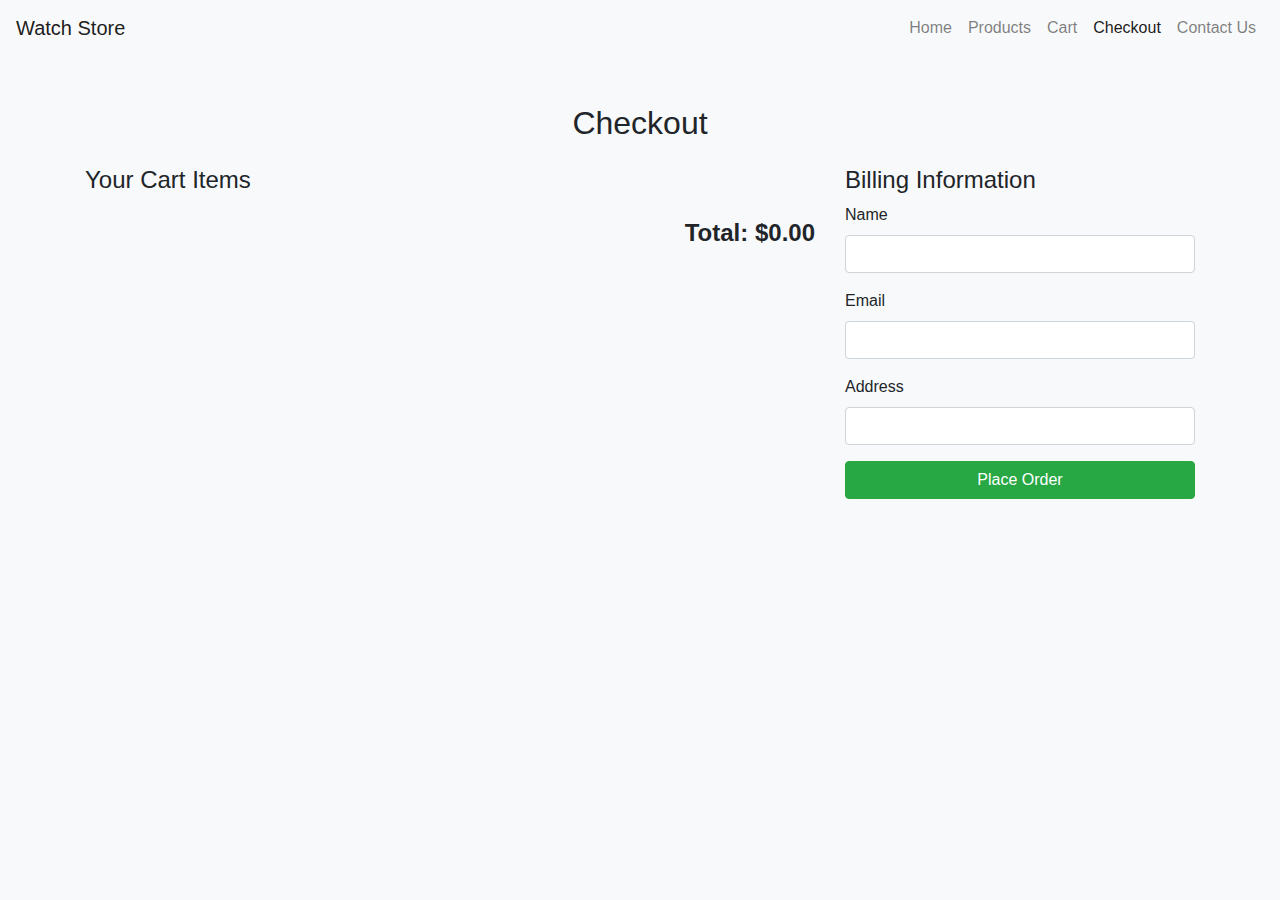
<file: checkout.html>
<!DOCTYPE html>
<html lang="en">
<head>
    <meta charset="UTF-8">
    <meta name="viewport" content="width=device-width, initial-scale=1.0">
    <title>Checkout - Watch Store</title>
    <link rel="stylesheet" href="https://stackpath.bootstrapcdn.com/bootstrap/4.5.2/css/bootstrap.min.css">
    <style>
        body {
            background-color: #f8f9fa;
        }
        .cart-item {
            border-bottom: 1px solid #ccc;
            padding: 20px 0;
        }
        .total {
            font-size: 1.5em;
            font-weight: bold;
            margin-top: 20px;
        }
    </style>
</head>
<body>

    <!-- Navbar -->
    <nav class="navbar navbar-expand-lg navbar-light bg-light">
        <a class="navbar-brand" href="index.html">Watch Store</a>
        <button class="navbar-toggler" type="button" data-toggle="collapse" data-target="#navbarNav" aria-controls="navbarNav" aria-expanded="false" aria-label="Toggle navigation">
            <span class="navbar-toggler-icon"></span>
        </button>
        <div class="collapse navbar-collapse" id="navbarNav">
            <ul class="navbar-nav ml-auto">
                <li class="nav-item">
                    <a class="nav-link" href="index.html">Home</a>
                </li>
                <li class="nav-item">
                    <a class="nav-link" href="product.html">Products</a>
                </li>
                <li class="nav-item">
                    <a class="nav-link" href="cart.html">Cart</a>
                </li>
                <li class="nav-item active">
                    <a class="nav-link" href="checkout.html">Checkout</a>
                </li>
                <li class="nav-item">
                    <a class="nav-link" href="contact.html">Contact Us</a>
                </li>
            </ul>
        </div>
    </nav>

    <!-- Checkout Section -->
    <div class="container mt-5">
        <h2 class="text-center mb-4">Checkout</h2>
        <div class="row">
            <div class="col-md-8">
                <h4>Your Cart Items</h4>
                <div id="checkout-items">
                    <!-- Cart items will be dynamically added here -->
                </div>

                <div class="total text-right">
                    <p>Total: $<span id="totalPrice">0.00</span></p>
                </div>
            </div>

            <div class="col-md-4">
                <h4>Billing Information</h4>
                <form id="checkoutForm">
                    <div class="form-group">
                        <label for="name">Name</label>
                        <input type="text" class="form-control" id="name" required>
                    </div>
                    <div class="form-group">
                        <label for="email">Email</label>
                        <input type="email" class="form-control" id="email" required>
                    </div>
                    <div class="form-group">
                        <label for="address">Address</label>
                        <input type="text" class="form-control" id="address" required>
                    </div>
                    <button type="submit" class="btn btn-success btn-block">Place Order</button>
                </form>
            </div>
        </div>
    </div>

    <script>
        // Function to load cart from localStorage and display it on checkout page
        function loadCartForCheckout() {
            const cart = JSON.parse(localStorage.getItem('cart')) || {};
            const checkoutItemsContainer = document.getElementById('checkout-items');
            let total = 0;

            // Clear previous items
            checkoutItemsContainer.innerHTML = '';

            // Add each item to the checkout display
            for (const productId in cart) {
                const item = cart[productId];
                const itemTotal = parseFloat(item.price.replace('$', '')) * item.quantity;
                total += itemTotal;

                checkoutItemsContainer.innerHTML += `
                    <div class="cart-item d-flex justify-content-between">
                        <div>
                            <h5>${item.title}</h5>
                            <p>Price: ${item.price}</p>
                            <p>Quantity: ${item.quantity}</p>
                        </div>
                        <div>
                            <p>Total: $${itemTotal.toFixed(2)}</p>
                        </div>
                    </div>
                `;
            }

            // Update total price
            document.getElementById('totalPrice').innerText = total.toFixed(2);
        }

        // Handle form submission
        document.getElementById('checkoutForm').onsubmit = function(event) {
            event.preventDefault(); // Prevent default form submission

            // Get form values
            const name = document.getElementById('name').value;
            const email = document.getElementById('email').value;
            const address = document.getElementById('address').value;

            // Simulate sending receipt via email
            alert(`Order placed successfully!\n\nName: ${name}\nEmail: ${email}\nAddress: ${address}\n\nA receipt will be sent to your email.`);

            // Clear the cart
            localStorage.removeItem('cart');
            loadCartForCheckout(); // Refresh cart display
        };

        // Load cart when the page loads
        window.onload = loadCartForCheckout;
    </script>
</body>
</html>
</file>
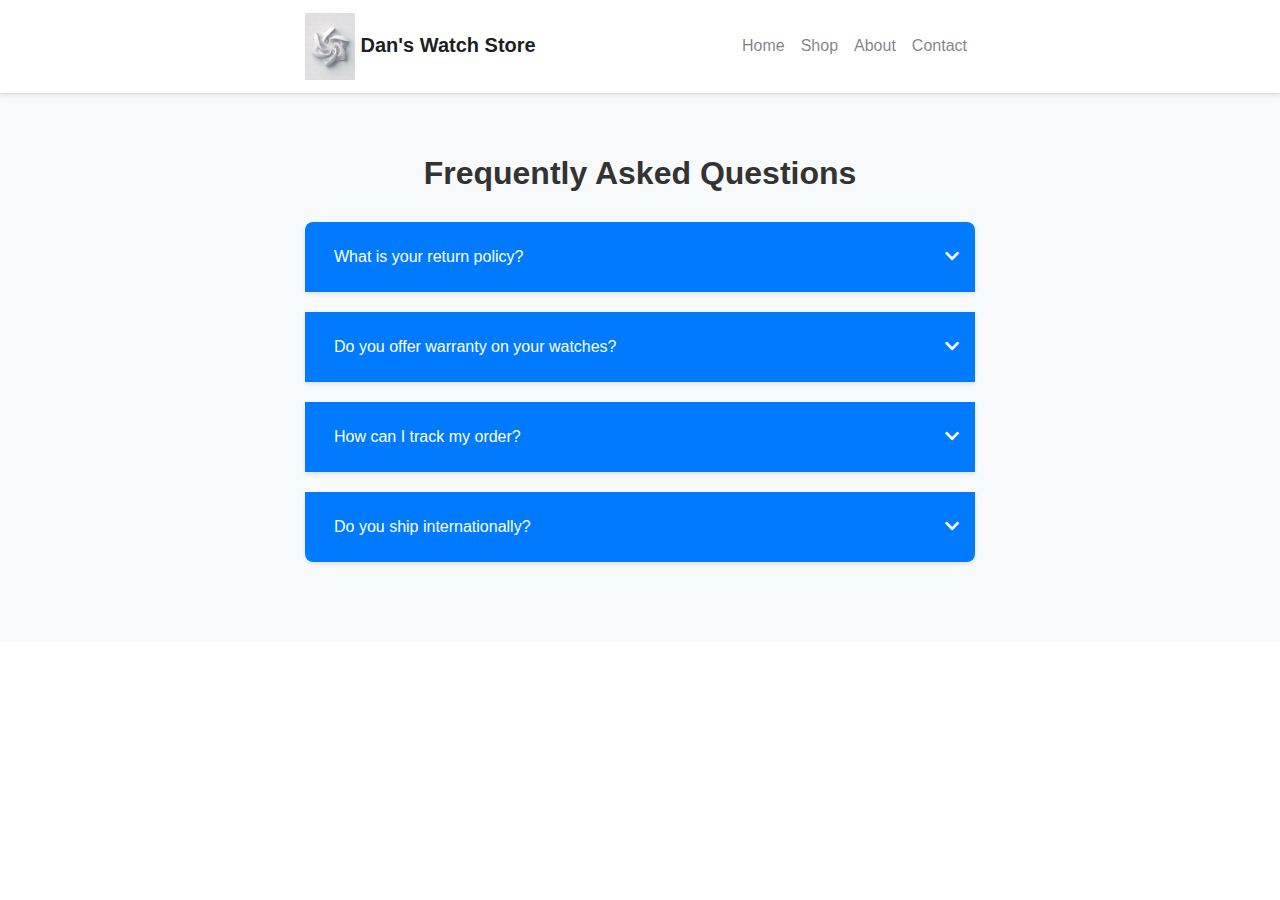
<file: faq.html>
<!DOCTYPE html>
<html lang="en">

<head>
    <meta charset="UTF-8">
    <meta name="viewport" content="width=device-width, initial-scale=1.0">
    <title>FAQs - Dan's Watch Store</title>
    <link rel="stylesheet" href="https://stackpath.bootstrapcdn.com/bootstrap/4.5.2/css/bootstrap.min.css">
    <link rel="stylesheet" href="https://cdnjs.cloudflare.com/ajax/libs/font-awesome/5.15.4/css/all.min.css">
    <style>
        /* General Styles */
        body {
            font-family: 'Helvetica Neue', sans-serif;
            color: #333;
        }

        /* Navbar */
        .navbar {
            background: #fff;
            border-bottom: 1px solid #ddd;
        }

        .navbar-brand {
            font-weight: bold;
        }

        /* FAQ Styles */
        .faq-section {
            padding: 60px 0;
            background-color: #f8f9fa;
        }

        .faq-header {
            font-size: 2rem;
            font-weight: 600;
            color: #333;
            margin-bottom: 30px;
        }

        /* Accordion Styles */
        .card {
            border: none;
            border-radius: 8px;
            margin-bottom: 20px;
            box-shadow: 0 2px 4px rgba(0, 0, 0, 0.1);
        }

        .card-header {
            background-color: #007bff;
            color: #fff;
            cursor: pointer;
            font-weight: 500;
            transition: background-color 0.3s ease;
            border-radius: 8px 8px 0 0;
            padding: 1rem;
        }

        .card-header:hover {
            background-color: #0056b3;
        }

        .card-body {
            background-color: #fff;
            padding: 20px;
            border-top: 1px solid #ddd;
        }

        /* Arrow icon rotation */
        .faq-icon {
            float: right;
            transition: transform 0.3s;
        }

        .collapsed .faq-icon {
            transform: rotate(180deg);
        }

        /* Responsive Design */
        .container {
            max-width: 700px;
        }
    </style>
</head>

<body>

    <!-- Navbar -->
    <nav class="navbar navbar-expand-lg navbar-light shadow-sm">
        <div class="container">
            <a href="/" class="navbar-brand font-weight-bold">
                <img src="./images/logo1.png" alt="Logo" style="width: 50px; height: auto;"> Dan's Watch Store
            </a>
            <button class="navbar-toggler" type="button" data-toggle="collapse" data-target="#navbarNav"
                aria-controls="navbarNav" aria-expanded="false" aria-label="Toggle navigation">
                <span class="navbar-toggler-icon"></span>
            </button>
            <div class="collapse navbar-collapse" id="navbarNav">
                <ul class="navbar-nav ml-auto">
                    <li class="nav-item"><a href="/" class="nav-link">Home</a></li>
                    <li class="nav-item"><a href="shop.html" class="nav-link">Shop</a></li>
                    <li class="nav-item"><a href="about.html" class="nav-link">About</a></li>
                    <li class="nav-item"><a href="contact.html" class="nav-link">Contact</a></li>
                </ul>
            </div>
        </div>
    </nav>

    <!-- FAQ Section -->
    <section class="faq-section">
        <div class="container">
            <h1 class="text-center faq-header">Frequently Asked Questions</h1>
            <div id="faqAccordion" class="accordion">
                <!-- FAQ Item 1 -->
                <div class="card">
                    <div class="card-header d-flex justify-content-between align-items-center" id="headingOne">
                        <h5 class="mb-0">
                            <button class="btn btn-link text-white collapsed" data-toggle="collapse" data-target="#collapseOne" aria-expanded="true" aria-controls="collapseOne">
                                What is your return policy?
                            </button>
                        </h5>
                        <span class="faq-icon"><i class="fas fa-chevron-down"></i></span>
                    </div>
                    <div id="collapseOne" class="collapse" aria-labelledby="headingOne" data-parent="#faqAccordion">
                        <div class="card-body">
                            You can return any item within 30 days of purchase for a full refund.
                        </div>
                    </div>
                </div>

                <!-- FAQ Item 2 -->
                <div class="card">
                    <div class="card-header d-flex justify-content-between align-items-center" id="headingTwo">
                        <h5 class="mb-0">
                            <button class="btn btn-link text-white collapsed" data-toggle="collapse" data-target="#collapseTwo" aria-expanded="false" aria-controls="collapseTwo">
                                Do you offer warranty on your watches?
                            </button>
                        </h5>
                        <span class="faq-icon"><i class="fas fa-chevron-down"></i></span>
                    </div>
                    <div id="collapseTwo" class="collapse" aria-labelledby="headingTwo" data-parent="#faqAccordion">
                        <div class="card-body">
                            Yes, all watches come with a 2-year warranty against defects.
                        </div>
                    </div>
                </div>

                <!-- FAQ Item 3 -->
                <div class="card">
                    <div class="card-header d-flex justify-content-between align-items-center" id="headingThree">
                        <h5 class="mb-0">
                            <button class="btn btn-link text-white collapsed" data-toggle="collapse" data-target="#collapseThree" aria-expanded="false" aria-controls="collapseThree">
                                How can I track my order?
                            </button>
                        </h5>
                        <span class="faq-icon"><i class="fas fa-chevron-down"></i></span>
                    </div>
                    <div id="collapseThree" class="collapse" aria-labelledby="headingThree" data-parent="#faqAccordion">
                        <div class="card-body">
                            Once your order is shipped, you will receive a tracking link via email.
                        </div>
                    </div>
                </div>

                <!-- FAQ Item 4 -->
                <div class="card">
                    <div class="card-header d-flex justify-content-between align-items-center" id="headingFour">
                        <h5 class="mb-0">
                            <button class="btn btn-link text-white collapsed" data-toggle="collapse" data-target="#collapseFour" aria-expanded="false" aria-controls="collapseFour">
                                Do you ship internationally?
                            </button>
                        </h5>
                        <span class="faq-icon"><i class="fas fa-chevron-down"></i></span>
                    </div>
                    <div id="collapseFour" class="collapse" aria-labelledby="headingFour" data-parent="#faqAccordion">
                        <div class="card-body">
                            Yes, we ship to select countries worldwide. Check our shipping policy for more details.
                        </div>
                    </div>
                </div>
            </div>
        </div>
    </section>

    <!-- Scripts -->
    <script src="https://code.jquery.com/jquery-3.5.1.min.js"></script>
    <script src="https://stackpath.bootstrapcdn.com/bootstrap/4.5.2/js/bootstrap.bundle.min.js"></script>
</body>

</html>
</file>
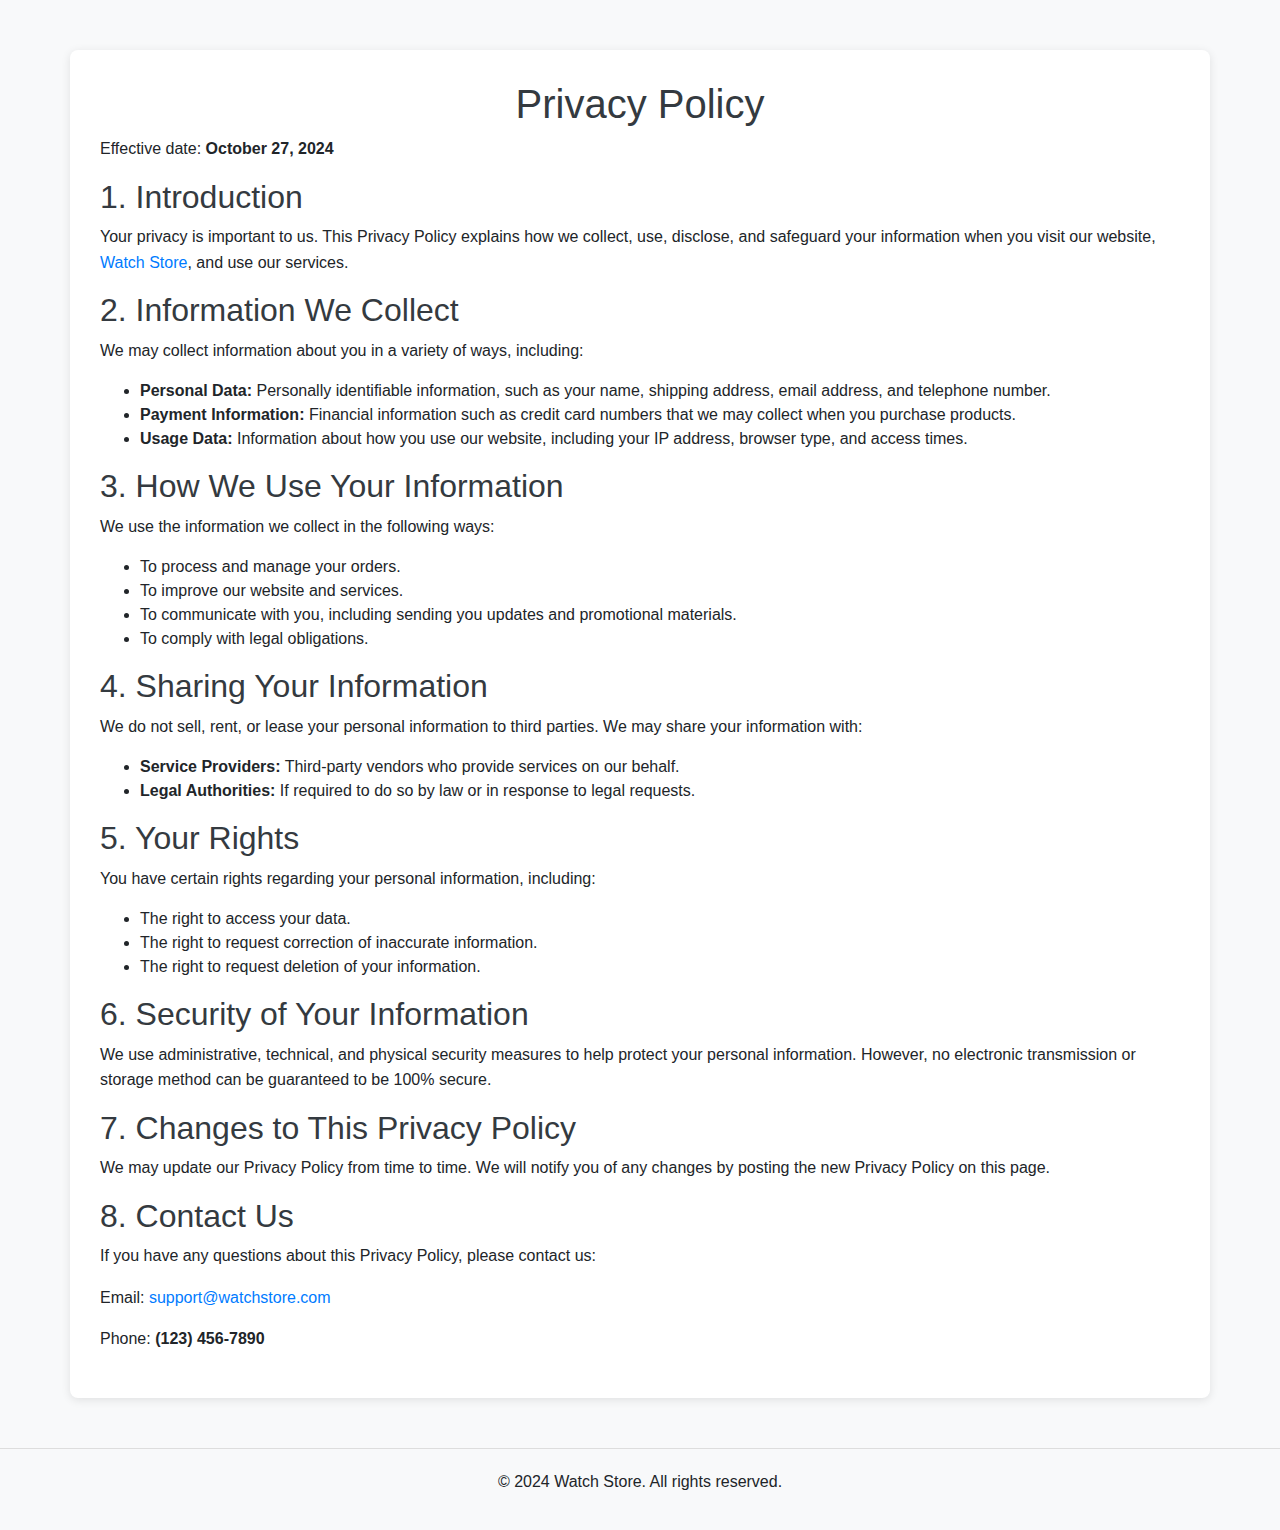
<file: privacy.html>
<!DOCTYPE html>
<html lang="en">

<head>
    <meta charset="UTF-8">
    <meta name="viewport" content="width=device-width, initial-scale=1.0">
    <title>Privacy Policy - Watch Store</title>
    <link rel="stylesheet" href="https://stackpath.bootstrapcdn.com/bootstrap/4.5.2/css/bootstrap.min.css">
    <style>
        body {
            background-color: #f8f9fa;
            font-family: Arial, sans-serif;
        }

        .container {
            margin-top: 50px;
            margin-bottom: 50px;
            background-color: #ffffff;
            padding: 30px;
            border-radius: 8px;
            box-shadow: 0 2px 10px rgba(0, 0, 0, 0.1);
        }

        h1, h2, h3 {
            color: #343a40;
        }

        p {
            line-height: 1.6;
        }

        footer {
            text-align: center;
            padding: 20px;
            background-color: #f8f9fa;
            border-top: 1px solid #ddd;
        }
    </style>
</head>

<body>

    <div class="container">
        <h1 class="text-center">Privacy Policy</h1>
        <p>Effective date: <strong>October 27, 2024</strong></p>

        <h2>1. Introduction</h2>
        <p>Your privacy is important to us. This Privacy Policy explains how we collect, use, disclose, and safeguard your information when you visit our website, <a href="index.html">Watch Store</a>, and use our services.</p>

        <h2>2. Information We Collect</h2>
        <p>We may collect information about you in a variety of ways, including:</p>
        <ul>
            <li><strong>Personal Data:</strong> Personally identifiable information, such as your name, shipping address, email address, and telephone number.</li>
            <li><strong>Payment Information:</strong> Financial information such as credit card numbers that we may collect when you purchase products.</li>
            <li><strong>Usage Data:</strong> Information about how you use our website, including your IP address, browser type, and access times.</li>
        </ul>

        <h2>3. How We Use Your Information</h2>
        <p>We use the information we collect in the following ways:</p>
        <ul>
            <li>To process and manage your orders.</li>
            <li>To improve our website and services.</li>
            <li>To communicate with you, including sending you updates and promotional materials.</li>
            <li>To comply with legal obligations.</li>
        </ul>

        <h2>4. Sharing Your Information</h2>
        <p>We do not sell, rent, or lease your personal information to third parties. We may share your information with:</p>
        <ul>
            <li><strong>Service Providers:</strong> Third-party vendors who provide services on our behalf.</li>
            <li><strong>Legal Authorities:</strong> If required to do so by law or in response to legal requests.</li>
        </ul>

        <h2>5. Your Rights</h2>
        <p>You have certain rights regarding your personal information, including:</p>
        <ul>
            <li>The right to access your data.</li>
            <li>The right to request correction of inaccurate information.</li>
            <li>The right to request deletion of your information.</li>
        </ul>

        <h2>6. Security of Your Information</h2>
        <p>We use administrative, technical, and physical security measures to help protect your personal information. However, no electronic transmission or storage method can be guaranteed to be 100% secure.</p>

        <h2>7. Changes to This Privacy Policy</h2>
        <p>We may update our Privacy Policy from time to time. We will notify you of any changes by posting the new Privacy Policy on this page.</p>

        <h2>8. Contact Us</h2>
        <p>If you have any questions about this Privacy Policy, please contact us:</p>
        <p>Email: <a href="mailto:support@watchstore.com">support@watchstore.com</a></p>
        <p>Phone: <strong>(123) 456-7890</strong></p>

    </div>

    <footer>
        <p>&copy; 2024 Watch Store. All rights reserved.</p>
    </footer>

</body>

</html>
</file>
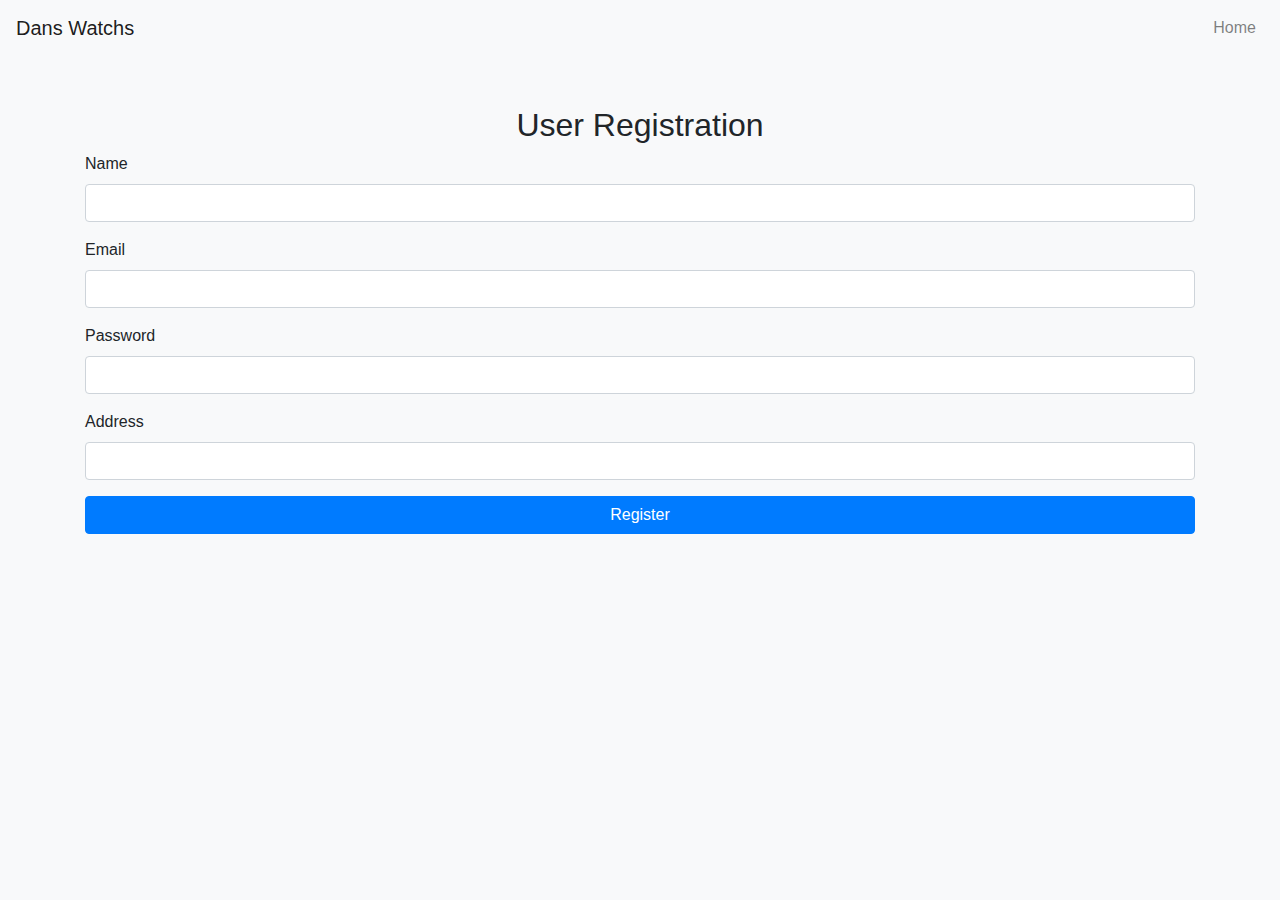
<file: register.html>
<!DOCTYPE html>
<html lang="en">
<head>
    <meta charset="UTF-8">
    <meta name="viewport" content="width=device-width, initial-scale=1.0">
    <title>User Registration -  Dans Watchs</title>
    <link rel="stylesheet" href="https://stackpath.bootstrapcdn.com/bootstrap/4.5.2/css/bootstrap.min.css">
    <style>
        body {
            background-color: #f8f9fa;
        }
        .container {
            margin-top: 50px;
        }
    </style>
</head>
<body>

    <!-- Navbar -->
    <nav class="navbar navbar-expand-lg navbar-light bg-light">
        <a class="navbar-brand" href="index.html">Dans Watchs</a>
        <button class="navbar-toggler" type="button" data-toggle="collapse" data-target="#navbarNav" aria-controls="navbarNav" aria-expanded="false" aria-label="Toggle navigation">
            <span class="navbar-toggler-icon"></span>
        </button>
        <div class="collapse navbar-collapse" id="navbarNav">
            <ul class="navbar-nav ml-auto">
                <li class="nav-item">
                    <a class="nav-link" href="index.html">Home</a>
                </li>
            </ul>
        </div>
    </nav>

    <!-- Registration Form -->
    <div class="container">
        <h2 class="text-center">User Registration</h2>
        <form action="registerUser.jsp" method="post" id="registrationForm">
            <div class="form-group">
                <label for="name">Name</label>
                <input type="text" class="form-control" id="name" name="name" required>
            </div>
            <div class="form-group">
                <label for="email">Email</label>
                <input type="email" class="form-control" id="email" name="email" required>
            </div>
            <div class="form-group">
                <label for="password">Password</label>
                <input type="password" class="form-control" id="password" name="password" required>
            </div>
            <div class="form-group">
                <label for="address">Address</label>
                <input type="text" class="form-control" id="address" name="address" required>
            </div>
            <button type="submit" class="btn btn-primary btn-block">Register</button>
        </form>
    </div>
</body>
</html>
</file>
